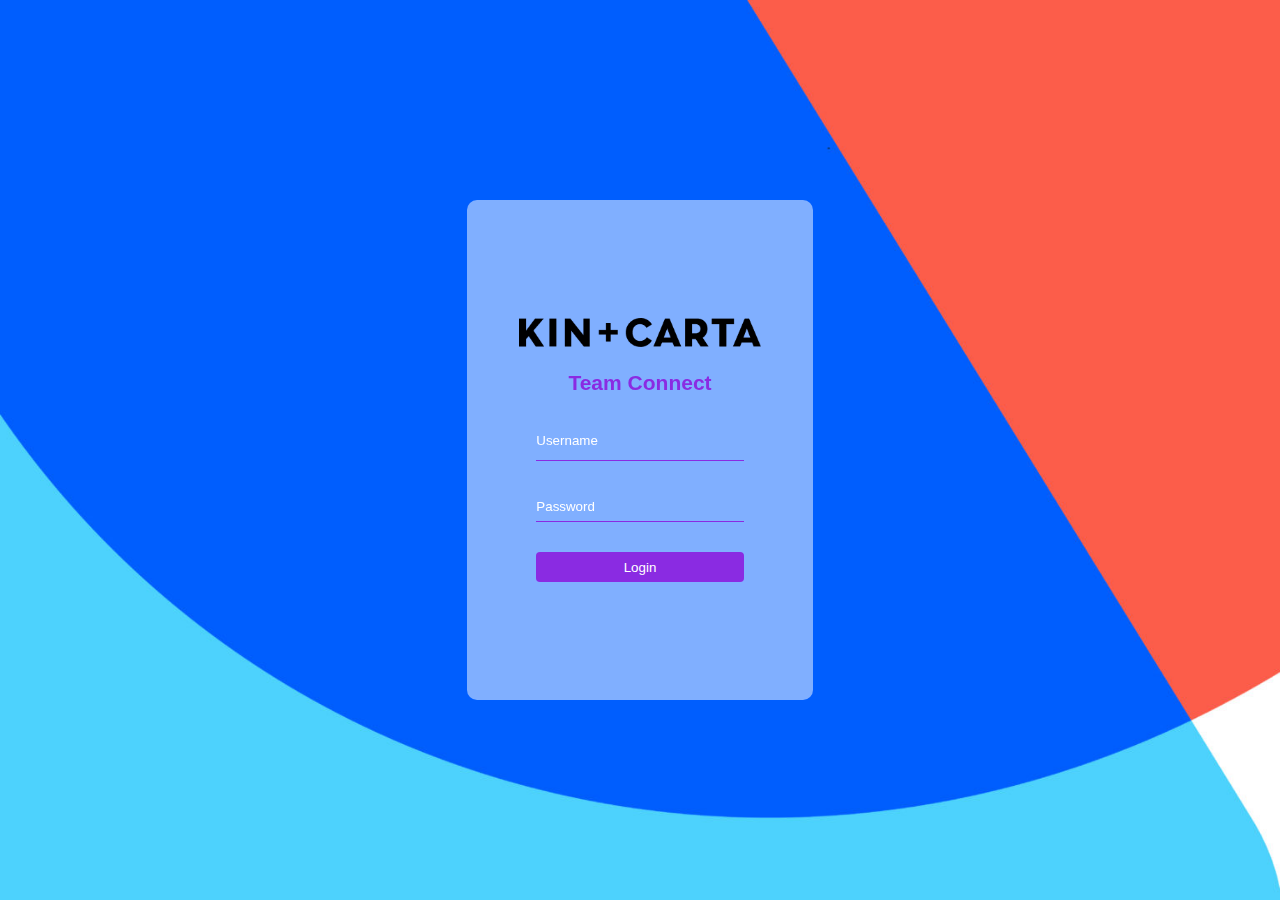
<file: index.html>
<!DOCTYPE html>
<html lang="en">
  <head>
    <meta charset="UTF-8" />
    <meta name="viewport" content="width=device-width, initial-scale=1.0" />
    <link rel="stylesheet" href="style.css" />
    <title>Team Connect</title>
  </head>
  <body>
    <div class="container">
      <div class="form-container">
        <form>
          <img class="kin-logo" src="Images/Black-logo.png" />
          <p class="name-app"><strong>Team Connect</strong></p>
          <input
            type="text"
            id="username"
            class="username"
            placeholder="Username"
            required
          />
          <input
            type="password"
            id="password"
            class="password"
            placeholder="Password"
            required
          /><br />
          <button class="login-button">Login</button>
        </form>
      </div>
    </div>
  </body>
</html>
</file>
<file: style.css>
*{
    padding: 0;
    margin: 0;
}

body{
    min-height: 100vh;
}

.container {
    height: 100%;
    display: flex;
    justify-content: center;
    align-items: center;
    background-image: url(/Images/edited.png);
    background-position: center center;
    background-size: 100% 100%;
    font-family: sans-serif;
    height: 100vh;
}

.form-container {
    background: rgba(255,255,255,0.5);
    -webkit-backdrop-filter: blur(10px);
    backdrop-filter: blur(10px);
    border: none;
    box-shadow: 0px 0px 0px;
    width: 27%;
    height: 500px;
    border-radius: 10px;
    margin: 0 auto;
}

.name-app {
    font-size: 21px;
    color: blueviolet;
    margin-bottom: 20px;
}

.username {
    margin-top: 5px;
    width: 60%;
    height: 40px;
    border: none;
    border-bottom: 1px blueviolet solid;
    background: none;
}

.username:focus {
    outline: none;
    border-bottom: 2px solid blueviolet;
}


.password {
    margin-top: 30px;
    width: 60%;
    height: 30px;
    border: none;
    border-bottom: 1px blueviolet solid;
    background: none
}

.password:focus {
    outline: none;
    border-bottom: 2px solid blueviolet;
}

.login-button {
    margin-top: 30px;
    width: 60%;
    height: 30px;
    background-color: blueviolet;
    color: white;
    border: none;
    border-radius: 4px;
}

.form-container {
    text-align: center;
    display: flex;
    justify-content: center;
    align-items: center;
}

.kin-logo {
    width: 70%;
    margin: 0px auto 20px;
}

.username::placeholder, .password::placeholder{
    color: white;
}

@media(max-width: 575px) { 
    .username, .password, .login-button{
        width: 80%;
    }
    .form-container{
        width: 80%;
        height: 50%;
    }
    .kin-logo{
        width: 50%;
    }
}
</file>
